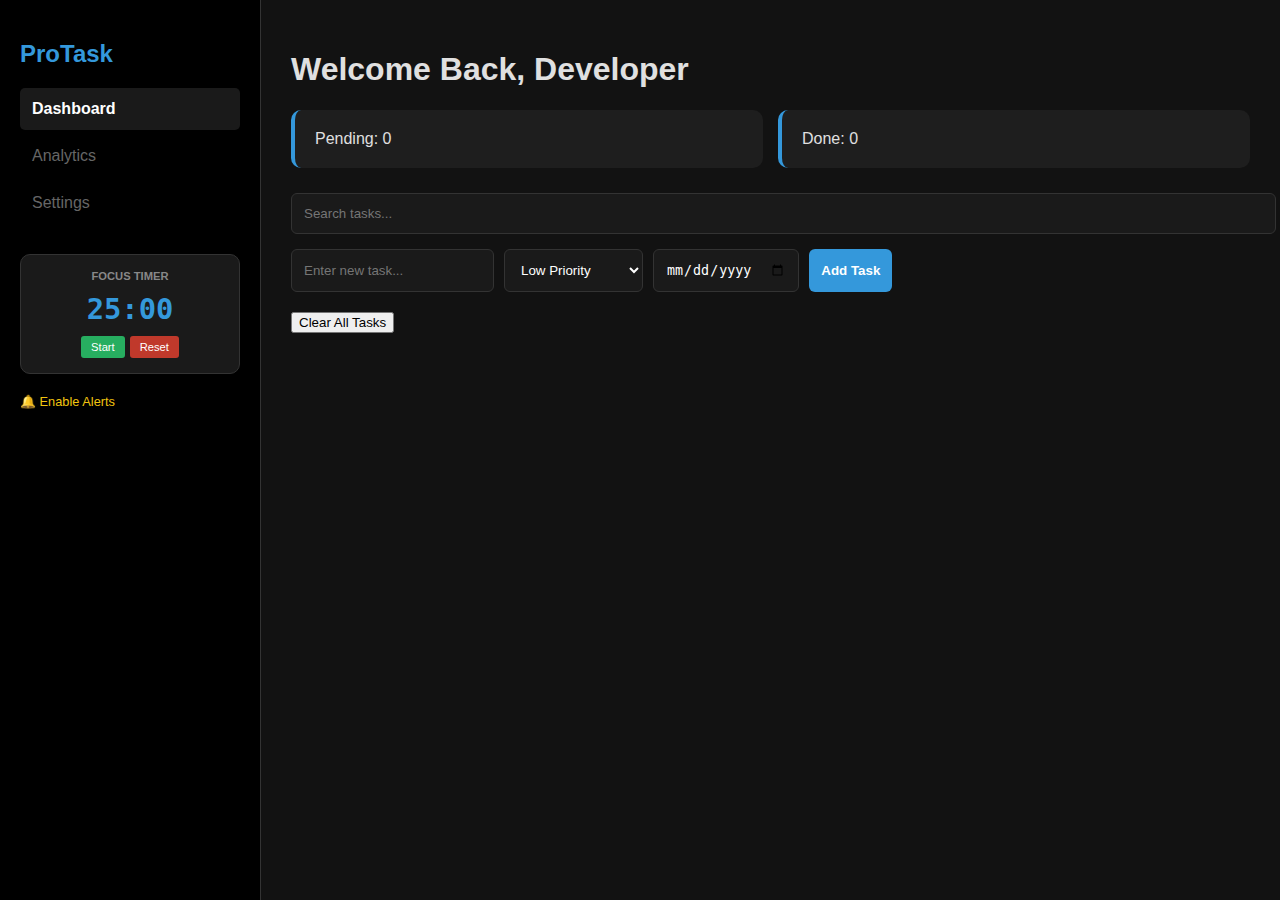
<file: index.html>
<!DOCTYPE html>
<html lang="en">
<head>
    <meta charset="UTF-8">
    <meta name="viewport" content="width=device-width, initial-scale=1.0">
    <title>ProTask // Employee Dashboard</title>
    <link rel="stylesheet" href="style.css">
</head>
<body>
    <div class="container">
        <aside class="sidebar">
            <h2>ProTask</h2>
            <nav>
                <ul>
                    <li class="active">Dashboard</li>
                    <li>Analytics</li>
                    <li>Settings</li>
                </ul>
            </nav>

            <div class="pomodoro-box" style="margin-top: 30px; padding: 15px; background: #1a1a1a; border-radius: 10px; text-align: center; border: 1px solid #333;">
                <h4 style="margin: 0 0 10px 0; font-size: 0.7rem; color: #888; text-transform: uppercase;">Focus Timer</h4>
                <div id="timer-display" style="font-size: 1.8rem; font-weight: bold; color: #3498db; font-family: monospace;">25:00</div>
                <div style="margin-top: 10px; display: flex; gap: 5px; justify-content: center;">
                    <button id="start-timer" style="background: #27ae60; border: none; color: white; padding: 5px 10px; border-radius: 3px; cursor: pointer; font-size: 0.7rem;">Start</button>
                    <button id="reset-timer" style="background: #c0392b; border: none; color: white; padding: 5px 10px; border-radius: 3px; cursor: pointer; font-size: 0.7rem;">Reset</button>
                </div>
            </div>

            <div id="enable-notifications" style="margin-top: 20px; color: #f1c40f; cursor: pointer; font-size: 0.8rem;">
                🔔 Enable Alerts
            </div>
        </aside>

        <main class="content">
            <div id="dashboard-view">
                <header>
                    <h1>Welcome Back, Developer</h1>
                    <div class="stats-bar">
                        <div class="stat-card">Pending: <span id="pending-count">0</span></div>
                        <div class="stat-card">Done: <span id="done-count">0</span></div>
                    </div>
                </header>

                <section class="search-box" style="margin-bottom: 15px;">
                    <input type="text" id="search-input" placeholder="Search tasks..." style="width: 100%;">
                </section>

                <section class="task-form">
                    <input type="text" id="task-input" placeholder="Enter new task...">
                    <select id="priority-input">
                        <option value="low">Low Priority</option>
                        <option value="medium">Medium Priority</option>
                        <option value="high">High Priority</option>
                    </select>
                    <input type="date" id="date-input">
                    <button id="add-btn">Add Task</button>
                </section>

                <section class="task-list" id="task-container"></section>
                <button id="clear-all-btn">Clear All Tasks</button>
            </div>

            <section id="analytics-page" style="display: none;">
                <h2>Performance Overview</h2>
                <div class="stat-card" style="border-left-color: #9b59b6; margin-bottom: 20px;">
                    Efficiency Rate: <span id="efficiency-rate">0%</span>
                </div>
                <div class="progress-container" style="background: #333; height: 25px; border-radius: 15px; overflow: hidden;">
                    <div id="progress-fill" style="background: #3498db; height: 100%; width: 0%; transition: 0.7s;"></div>
                </div>
            </section>
        </main>
    </div>
    <script src="main.js"></script>
</body>
</html>
</file>
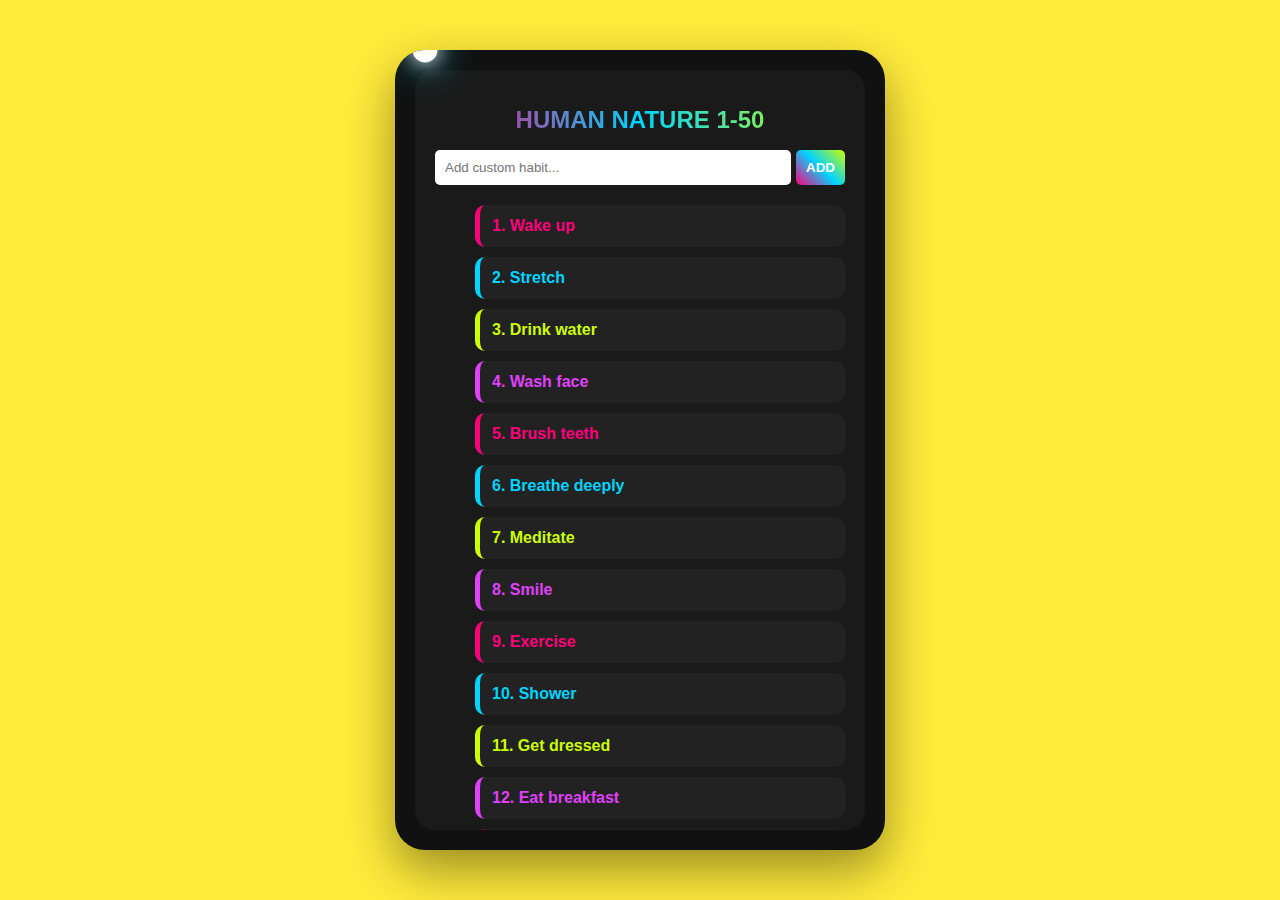
<file: To do list/index.html>
<!DOCTYPE html>
<html lang="en">
<head>
    <meta charset="UTF-8">
    <meta name="viewport" content="width=device-width, initial-scale=1.0">
    <title>Human Nature 50</title>
    <style>
        /* CSS IS NOW INSIDE THE HTML FILE */
        body {
            background-color: #ffeb3b; /* Your requested Yellow background */
            display: flex;
            justify-content: center;
            align-items: center;
            min-height: 100vh;
            margin: 0;
            font-family: sans-serif;
        }
        .main-building {
            position: relative;
            padding: 20px;
            background: #111; /* The Building */
            border-radius: 30px;
            width: 90%;
            max-width: 450px;
            box-shadow: 0 20px 50px rgba(0,0,0,0.4);
            overflow: hidden;
        }
        /* CIRCULAR ANIMATION GOING AROUND THE BUILDING */
        .orbit-dot {
            position: absolute;
            width: 25px;
            height: 25px;
            background: white;
            border-radius: 50%;
            box-shadow: 0 0 20px #fff, 0 0 40px #00d4ff;
            offset-path: border-box;
            animation: moveAround 6s linear infinite;
        }
        @keyframes moveAround {
            from { offset-distance: 0%; }
            to { offset-distance: 100%; }
        }
        .container {
            background: #1a1a1a;
            padding: 20px;
            border-radius: 20px;
            color: white;
            max-height: 80vh;
            overflow-y: auto;
        }
        .logo-header {
            text-align: center;
            background: linear-gradient(90deg, #ff007b, #00d4ff, #ccff00);
            -webkit-background-clip: text;
            -webkit-text-fill-color: transparent;
            font-size: 1.5rem;
        }
        .input-group { display: flex; gap: 5px; margin-bottom: 20px; }
        #task-input { flex: 1; padding: 10px; border-radius: 5px; border: none; }
        #add-button {
            background: linear-gradient(45deg, #ff007b, #00d4ff, #ccff00);
            border: none; color: white; padding: 10px; border-radius: 5px; font-weight: bold;
        }
        li {
            list-style: none; margin: 10px 0; padding: 12px; border-radius: 10px;
            display: flex; justify-content: space-between; background: #222;
            border-left: 5px solid white; font-weight: bold;
        }
        /* MULTICOLORS */
        li:nth-child(4n+1) { border-color: #ff007b; color: #ff007b; }
        li:nth-child(4n+2) { border-color: #00d4ff; color: #00d4ff; }
        li:nth-child(4n+3) { border-color: #ccff00; color: #ccff00; }
        li:nth-child(4n+4) { border-color: #e040fb; color: #e040fb; }
    </style>
</head>
<body>
    <div class="main-building">
        <div class="orbit-dot"></div>
        <div class="container">
            <h1 class="logo-header">HUMAN NATURE 1-50</h1>
            <div class="input-group">
                <input type="text" id="task-input" placeholder="Add custom habit...">
                <button id="add-button">ADD</button>
            </div>
            <ul id="task-list"></ul>
        </div>
    </div>

    <script>
        // JAVASCRIPT IS NOW INSIDE THE HTML FILE
        const taskList = document.getElementById('task-list');
        const habits = [
            "Wake up", "Stretch", "Drink water", "Wash face", "Brush teeth",
            "Breathe deeply", "Meditate", "Smile", "Exercise", "Shower",
            "Get dressed", "Eat breakfast", "Read", "Think", "Plan day",
            "Start work", "Learn", "Walk", "Talk", "Listen",
            "Help others", "Laugh", "Rest", "Snack", "Write notes",
            "Clean up", "Organize", "Reflect", "Create", "Explore",
            "Call a friend", "Self care", "Cook", "Eat lunch", "Hydrate",
            "Stay focused", "Solve problem", "Play", "Sing", "Dance",
            "Step outside", "Observe", "Gaze at sky", "Nap", "Stretch legs",
            "Eat dinner", "Review day", "Read book", "Sleep", "Dream"
        ];

        function render() {
            taskList.innerHTML = '';
            habits.forEach((habit, index) => {
                const li = document.createElement('li');
                li.innerHTML = `<span>${index + 1}. ${habit}</span>`;
                taskList.appendChild(li);
            });
        }
        
        document.getElementById('add-button').addEventListener('click', () => {
            const input = document.getElementById('task-input');
            if (input.value.trim() !== "") {
                habits.unshift(input.value.trim());
                input.value = "";
                render();
            }
        });

        render();
    </script>
</body>
</html>
</file>
<file: style.css>
:root {
    --bg-dark: #121212;
    --card-bg: #1e1e1e;
    --accent: #3498db;
    --text: #e0e0e0;
    --danger: #e74c3c;
}

body { font-family: 'Segoe UI', sans-serif; background: var(--bg-dark); color: var(--text); margin: 0; }
.container { display: flex; min-height: 100vh; }
.sidebar { width: 220px; background: #000; padding: 20px; border-right: 1px solid #333; }
.sidebar h2 { color: var(--accent); margin-bottom: 20px; }
.sidebar ul { list-style: none; padding: 0; }
.sidebar li { padding: 12px; color: #666; cursor: pointer; border-radius: 5px; margin-bottom: 5px; }
.sidebar li.active { color: #fff; background: #1a1a1a; font-weight: bold; }

.content { flex: 1; padding: 30px; box-sizing: border-box; }
.stats-bar { display: flex; gap: 15px; margin-bottom: 25px; }
.stat-card { background: var(--card-bg); padding: 20px; border-radius: 10px; flex: 1; border-left: 4px solid var(--accent); }

.task-form { display: flex; gap: 10px; margin-bottom: 20px; flex-wrap: wrap; }
input, select, #add-btn { padding: 12px; border-radius: 6px; border: 1px solid #333; background: #1a1a1a; color: #fff; }
#add-btn { background: var(--accent); cursor: pointer; border: none; font-weight: bold; }

.task-card { background: var(--card-bg); padding: 15px; margin-bottom: 12px; border-radius: 8px; display: flex; justify-content: space-between; align-items: center; }
.task-card.high { border-left: 6px solid var(--danger); }
.task-card.medium { border-left: 6px solid #f1c40f; }
.task-card.low { border-left: 6px solid #2ecc71; }
.task-card.overdue { background: #2a1212; border: 1px solid var(--danger); }
.delete-btn { background: var(--danger); color: white; border: none; padding: 8px 12px; border-radius: 5px; cursor: pointer; }

@media (max-width: 768px) {
    .container { flex-direction: column; }
    .sidebar { width: 100%; box-sizing: border-box; }
    .sidebar ul { display: flex; justify-content: space-around; }
}
</file>
